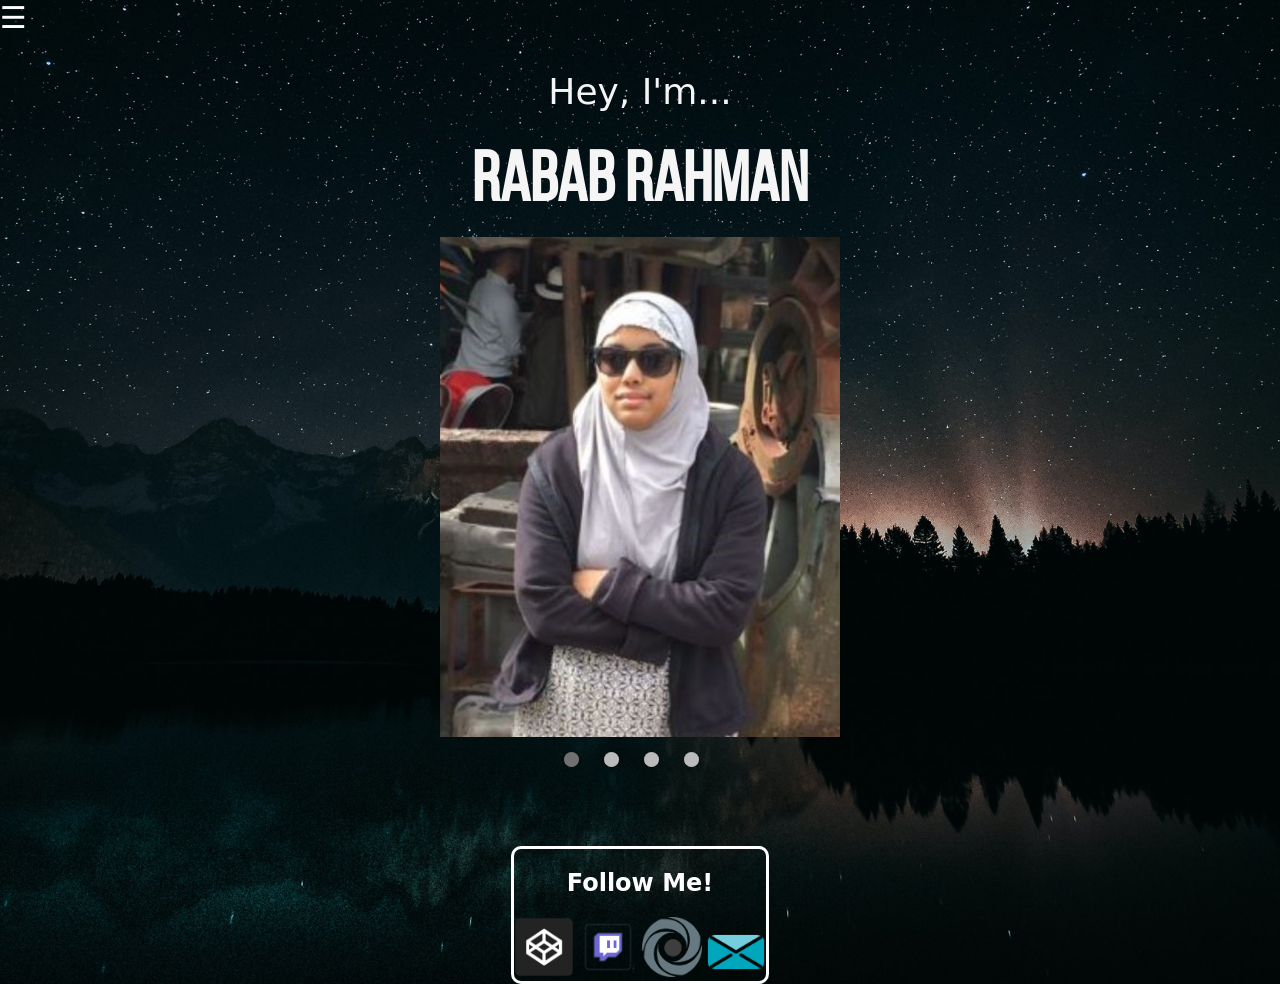
<file: index.html>
<!DOCTYPE html>
<html lang="en">
<head>
    <meta charset="UTF-8">
    <meta name="viewport" content="width=device-width, initial-scale=1.0">
    <title>Official site of Rabab Rahman</title>
    <link href="RababR.css" rel="stylesheet" type="text/css">
</head>
<body>
    <div class="title">
        <div id=nav class=sideNav>
            <a href="javascript:void(0)" class="closebtn" onclick="closeNav()">&times;</a>
            <a href="About Me.html">About Me</a>
            <a href="creations.html">Projects</a>
            <a href="interests.html">My Interests</a>
            <a href="beliefs.html">What I believe...</a></div>
    </div>
    <span style="font-size:30px;cursor:pointer" onclick="openNav()">&#9776</span>
    <style type= "text/css">
        body{
            background-image: url(photo-of-starry.jpg);
            background-size:cover
            /*background-attachement=fixed;*/
        }
        h1{
            margin:0
        }
        </style>
        <div class="focus-in-expand">
    <div class=swirl-in-bck>
	<p>Hey, I'm...</p>
    <h1>Rabab Rahman</h1>
    </div>
<br>
<span>
<div class="mySlides fade">
   <div class="numbertext"></div>
   <img src="Rabab_picture1.JPG" style="width:100%">
</div>
<div class="mySlides fade">
    <img src="Rabab_picture2.JPG" style="width:100%">
</div>
<div class="mySlides fade">
    <img src= "Rabab_picture3.JPG" style= "width:100%">
</div>
</div>
</div>
<div class="mySlides fade">
    <img src="Rabab_picture4.JPG" style="width:99%">
</div>
</div></span>
<br>
<div style="text-align:center">
    <span class="dot"></span>
    <span class="dot"></span>
    <span class="dot"></span>
    <span class="dot"></span>
</div>
<div class= multimedia-container>
<div class="multimedia">
<h2>Follow Me!</h2>
<a href="https://codepen.io/Rababr1"><img src="iconfinder_56_939818.png" width="60px" height=60px></a>
 <a href=https://www.twitch.tv/rababr1><img src="iconfinder_twitch_5017729.png"width="60px" height=60px></a>
 <a href="https://repl.it/@RababRahman"><img src="repl.it button.png" width="60px" height=60px></a>
 <a href="mailto:rababr1@educbe.ca"><img src="iconfinder_web_5_3924900.png" width="60px" height=50px></a></div></div>
 <script src="finalR.js"></script>
 <script>
var slideIndex = 0;
showSlides();

function showSlides() {
  var i;
  var slides = document.getElementsByClassName("mySlides");
  var dots = document.getElementsByClassName("dot");
  for (i = 0; i < slides.length; i++) {
    slides[i].style.display = "none";
  }
  slideIndex++;
  if (slideIndex > slides.length) {slideIndex = 1}
  for (i = 0; i < dots.length; i++) {
    dots[i].className = dots[i].className.replace(" active", "");
  }
  slides[slideIndex-1].style.display = "block";
  dots[slideIndex-1].className += " active";
  setTimeout(showSlides, 2000); // Change image every 2 seconds
}
 </script>
</body>
</html>
</file>
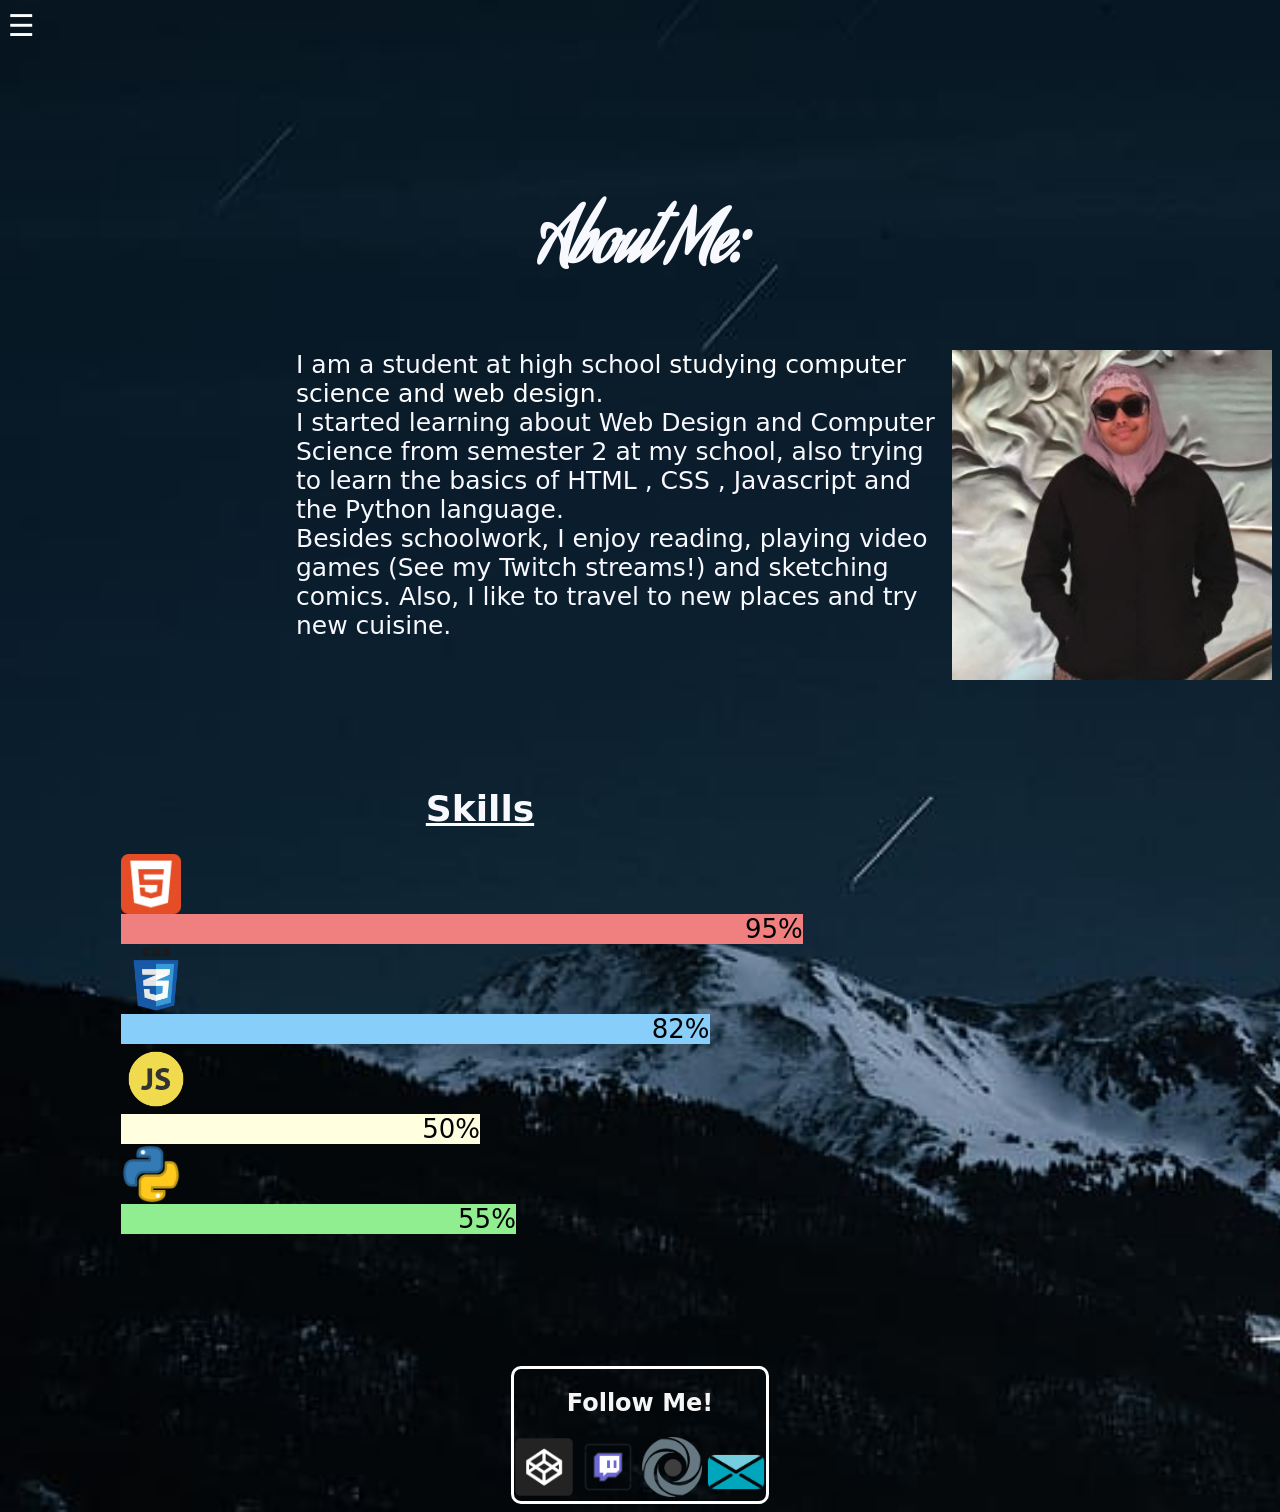
<file: About Me.html>
<!DOCTYPE html>
<html lang="en">
<head>
    <meta charset="UTF-8">
    <meta name="viewport" content="width=device-width, initial-scale=1.0">
    <link href="info.css" rel="stylesheet" type="text/css">
    <title>About Me</title>
</head>
<body>
    <div id=nav class=sideNav>
        <a href="javascript:void(0)" class="closebtn" onclick="closeNav()">&times;</a>
        <a href="Rabab_Rahman.html">Home</a>
        <a href="About Me.html">About Me</a>
        <a href="creations.html">Projects</a>
        <a href="interests.html">My Interests</a>
        <a href="beliefs.html">What I believe...</a></div>
    </div>
    <span style="font-size:30px;cursor:pointer" onclick="openNav()">&#9776</span>
<div class= focus-in-expand>
<h1>About Me:</h1></div>
</div>
<img src="Rabab_picture.JPG"align=right width= 320px height=330px>
<div class="box">
<p>  I am a student at high school <span>studying computer science and web design</span>. <br>I started learning about Web Design and Computer Science from semester 2 at my school, also trying to learn the basics of HTML , CSS , Javascript and the Python language.<br> Besides schoolwork, I enjoy reading, playing video games (See my Twitch streams!) and sketching comics. Also, I like to travel to new places and try new cuisine.</p>  </div>
<div class= skills>
    <h1 style= "font-family: system-ui; font-size: 36px;">Skills</h1>
    <img src="iconfinder_html5_386722.png" width=60px height="60px" style="display: block;" align=center>
    <div class=html>95%</div>
    <img src="iconfinder_css3_294692.png" width=70px height=70px align= center style="display: block;">
    <div class= CSS>82%</div>
    <img src= "iconfinder_code-programming-javascript-software-develop-command-language_652581.png" width=70px; height=70px; style="display: block;">
    <div class= JS>50%</div> 
    <img src="iconfinder_267_Python_4518857.png" width=60px height="60px" style="display: block;">
    <div class= python>55%</div>
</div>
<button onclick="topFunction()" id="myBtn" title="Go to top">Back to Top</button>
<div class= multimedia-container>
<div class="multimedia">
    <h2>Follow Me!</h2> 
    <a href="https://codepen.io/Rababr1"><img src="iconfinder_56_939818.png" width="60px" height=60px></a>
     <a href=https://www.twitch.tv/rababr1><img src="iconfinder_twitch_5017729.png"width="60px" height=60px></a>
     <a href="https://repl.it/@RababRahman"><img src="repl.it button.png" width="60px" height=60px></a>
     <a href="mailto:rababr1@educbe.ca"><img src="iconfinder_web_5_3924900.png" width="60px" height=50px></a></div></div>
     <script src="finalR.js"></script>
     <script>//Get the button:
        mybutton = document.getElementById("myBtn");
        
        // When the user scrolls down 20px from the top of the document, show the button
        window.onscroll = function() {scrollFunction()};
        
        function scrollFunction() {
          if (document.body.scrollTop > 20 || document.documentElement.scrollTop > 20) {
            mybutton.style.display = "block";
          } else {
            mybutton.style.display = "none";
          }
        }
        
        // When the user clicks on the button, scroll to the top of the document
        function topFunction() {
          document.body.scrollTop = 0; // For Safari
          document.documentElement.scrollTop = 0; // For Chrome, Firefox, IE and Opera
        }</script>
</div>
</body>
</html>
</file>
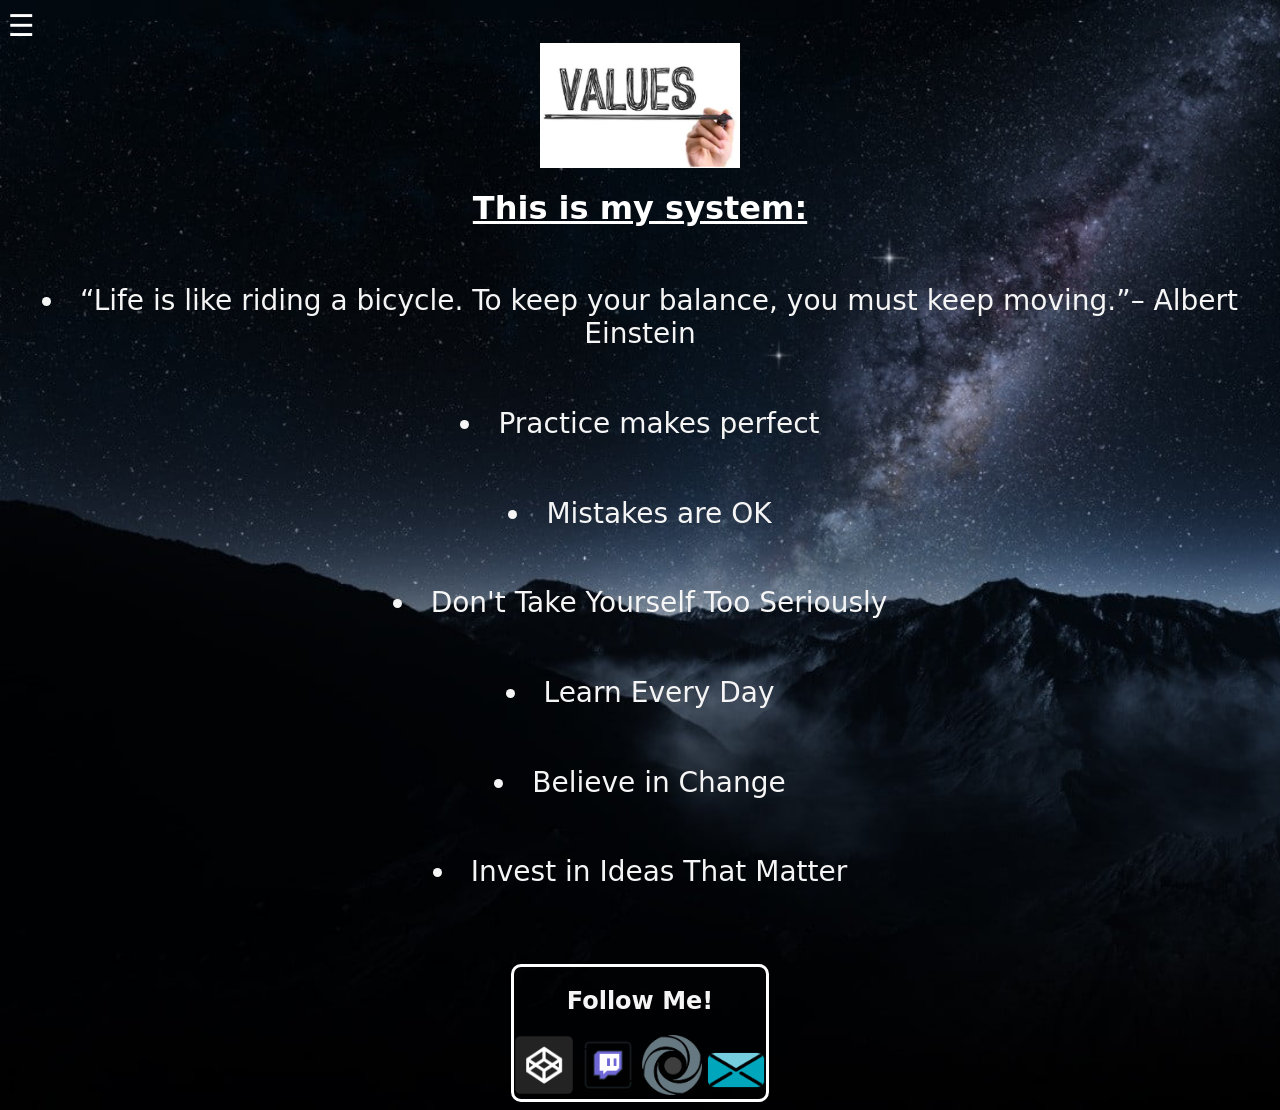
<file: beliefs.html>
<!DOCTYPE html>
<html lang="en">
<head>
    <meta charset="UTF-8">
    <meta name="viewport" content="width=device-width, initial-scale=1.0">
    <link href="thoughts.css" rel=stylesheet type=text/css>
    <title>What I believe</title>
    <div id=nav class=sideNav>
        <a href="javascript:void(0)" class="closebtn" onclick="closeNav()">&times;</a>
        <a href="Rabab_Rahman.html">Home</a>
        <a href="About Me.html">About Me</a>
        <a href="creations.html">Projects</a>
        <a href="interests.html">My Interests</a>
        <a href="beliefs.html">What I believe...</a></div>
        <span style="font-size:30px;cursor:pointer" onclick="openNav()">&#9776</span>
</head>
<body>
<div class= image>
<img src="Values.JPG" width= 200px; height=125px; style="align-self: center;"></div>
<h1>This is my system:</h1>
<div class=bounce-in-right>
<li>“Life is like riding a bicycle. To keep your balance, you must keep moving.”– Albert Einstein</li>
<li>Practice makes perfect</li>
<li>Mistakes are OK</li>
<li>Don't Take Yourself Too Seriously</li>
<li>Learn Every Day</li>
<li>Believe in Change</li>
<li>Invest in Ideas That Matter</li></div>
<div class= multimedia-container>
<div class="multimedia">
    <h2>Follow Me!</h2> 
    <a href="https://codepen.io/Rababr1"><img src="iconfinder_56_939818.png" width="60px" height=60px></a>
     <a href=https://www.twitch.tv/rababr1><img src="iconfinder_twitch_5017729.png"width="60px" height=60px></a>
     <a href="https://repl.it/@RababRahman"><img src="repl.it button.png" width="60px" height=60px></a>
     <a href="mailto:rababr1@educbe.ca"><img src="iconfinder_web_5_3924900.png" width="60px" height=50px></a></div></div>
     <button onclick="topFunction()" id="myBtn" title="Go to top">Back to Top</button>
     <script src="finalR.js"></script>
     <script>
          mybutton = document.getElementById("myBtn");
        // When the user scrolls down 20px from the top of the document, show the button
        window.onscroll = function() {scrollFunction()};
        function scrollFunction() {
          if (document.body.scrollTop > 20 || document.documentElement.scrollTop > 20) {
            mybutton.style.display = "block";
          } else {
            mybutton.style.display = "none";
          }
        }
        // When the user clicks on the button, scroll to the top of the document
        function topFunction() {
          document.body.scrollTop = 0; // For Safari
          document.documentElement.scrollTop = 0;} // For Chrome, Firefox, IE and Opera
     </script>
</body>
</html>
</file>
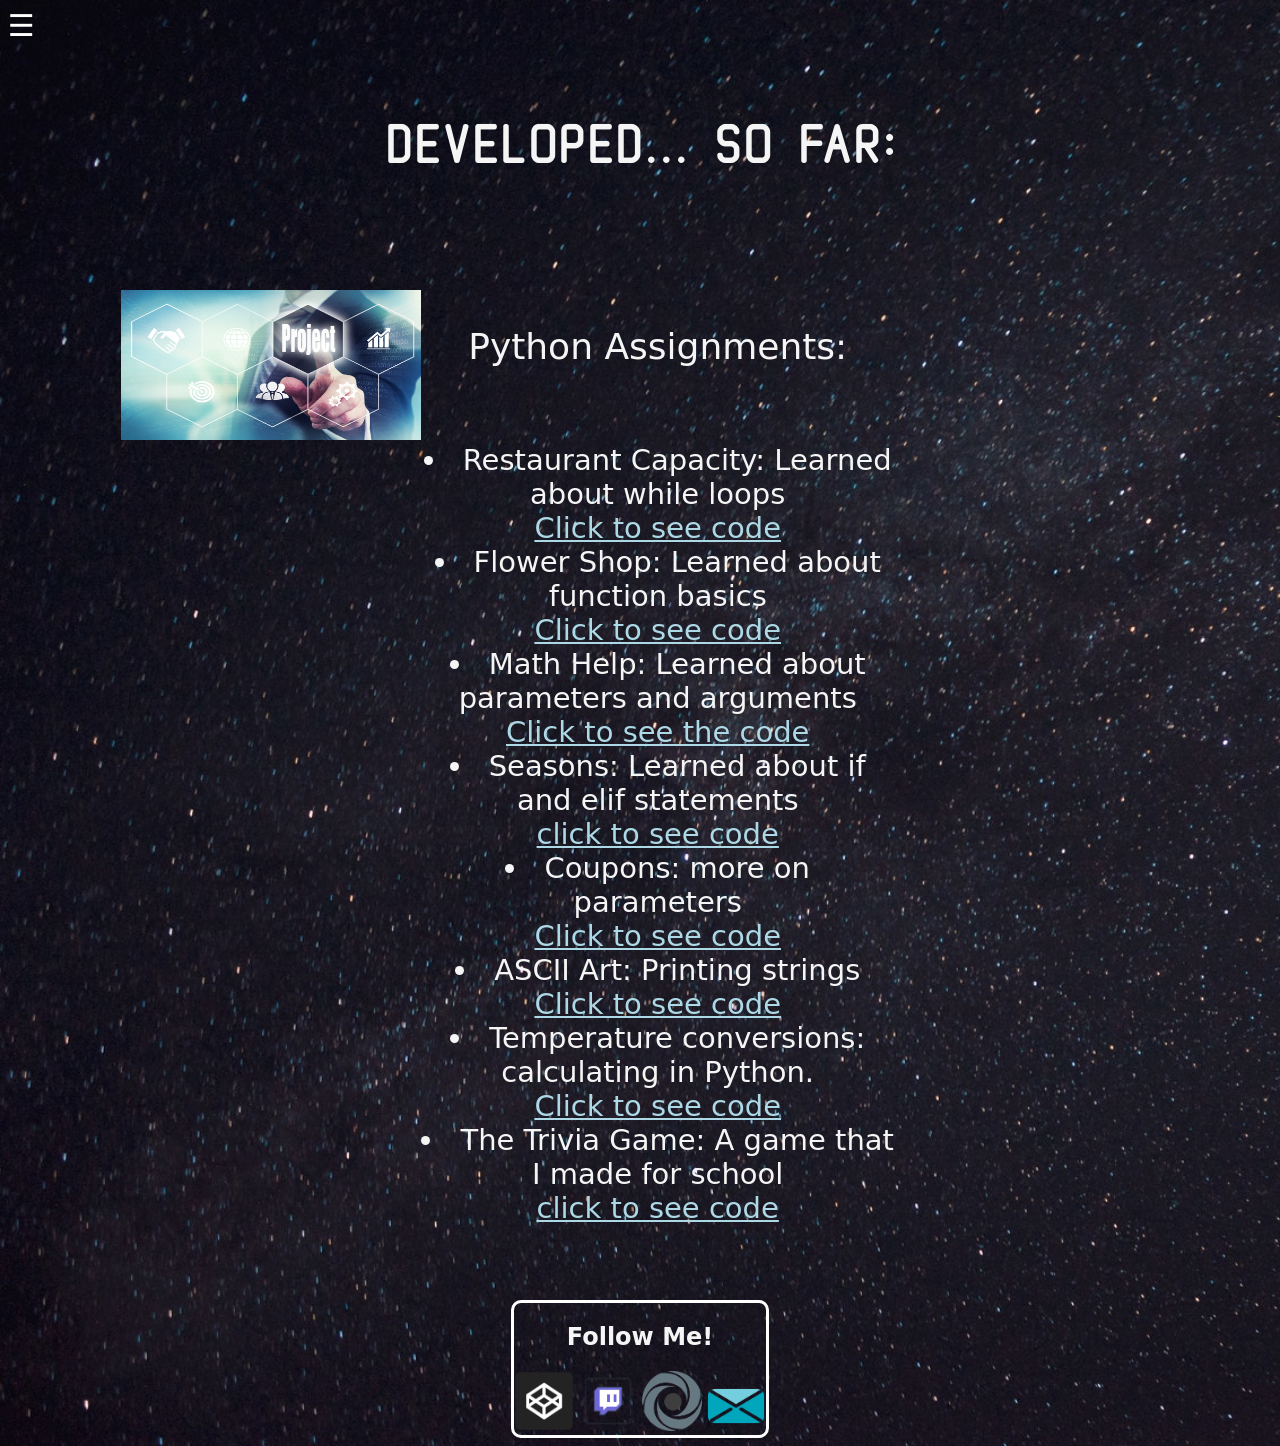
<file: creations.html>
<!DOCTYPE html>
<html lang="en">
<head>
    <meta charset="UTF-8">
    <meta name="viewport" content="width=device-width, initial-scale=1.0">
    <link href="create.css" rel=stylesheet type="text/css">
    <title>My Creations</title>
</head>
<body>
    <div id=nav class=sideNav>
        <a href="javascript:void(0)" class="closebtn" onclick="closeNav()">&times;</a>
        <a href="Rabab_Rahman.html">Home</a>
        <a href="About Me.html">About Me</a>
        <a href="creations.html">Projects</a>
        <a href="interests.html">My Interests</a>
        <a href="beliefs.html">What I believe...</a></div>
    </div>
    <span style="font-size:30px;cursor:pointer" onclick="openNav()">&#9776</span>
    <div class="projects">
        <div data-aos="fade-up">
        <div class="tracking-in-contract">
       <h6>Developed... so far:</h6>
       </div>
       <div class= image>
       <img src="Projects.jpeg" width=300px height="150px" align= center></div>
       </div>
       <div class= list>
       <p style= "font-size: 36px;">Python Assignments:</p>
        <li>Restaurant Capacity: Learned about while loops
            <br> <a href= "Resaurant_capacity.txt" style= "color: lightblue">Click to see code</a>
        <li>Flower Shop: Learned about function basics
            <br> <a href="Flower Shop.txt" style="color:lightblue">Click to see code</a>
        <li>Math Help: Learned about parameters and arguments
            <br> <a href="Math Help.txt " style= 'color:lightblue'>Click to see the code</a>
        <li>Seasons: Learned about if and elif statements
            <br> <a href="Seasons.txt" style="color: lightblue;">click to see code</a>
        <li>Coupons: more on parameters
            <br><a href="Coupons _param.txt" style= "color: lightblue">Click to see code</a>
        <li>ASCII Art: Printing strings
            <br><a href="ASCII Art.txt" style= "color: lightblue">Click to see code</a>
        <li>Temperature conversions: calculating in Python.
            <br> <a href="Temperature conv.txt" style="color: lightblue;">Click to see code</a>
        <li>The Trivia Game: A game that I made for school
        <br><a href="Trivia Game.txt" style="color:lightblue">click to see code</a></li>

        </div>
        <div class= multimedia-container>
        <div class="multimedia">
        <h2>Follow Me!</h2> 
        <a href="https://codepen.io/Rababr1"><img src="iconfinder_56_939818.png" width="60px" height=60px></a>
         <a href=https://www.twitch.tv/rababr1><img src="iconfinder_twitch_5017729.png"width="60px" height=60px></a>
         <a href="https://repl.it/@RababRahman"><img src="repl.it button.png" width="60px" height=60px></a>
     
         <a href="mailto:rababr1@educbe.ca"><img src="iconfinder_web_5_3924900.png" width="60px" height=50px></a></div></div>
         <script src="finalR.js"></script>
</body>
</html>
</file>
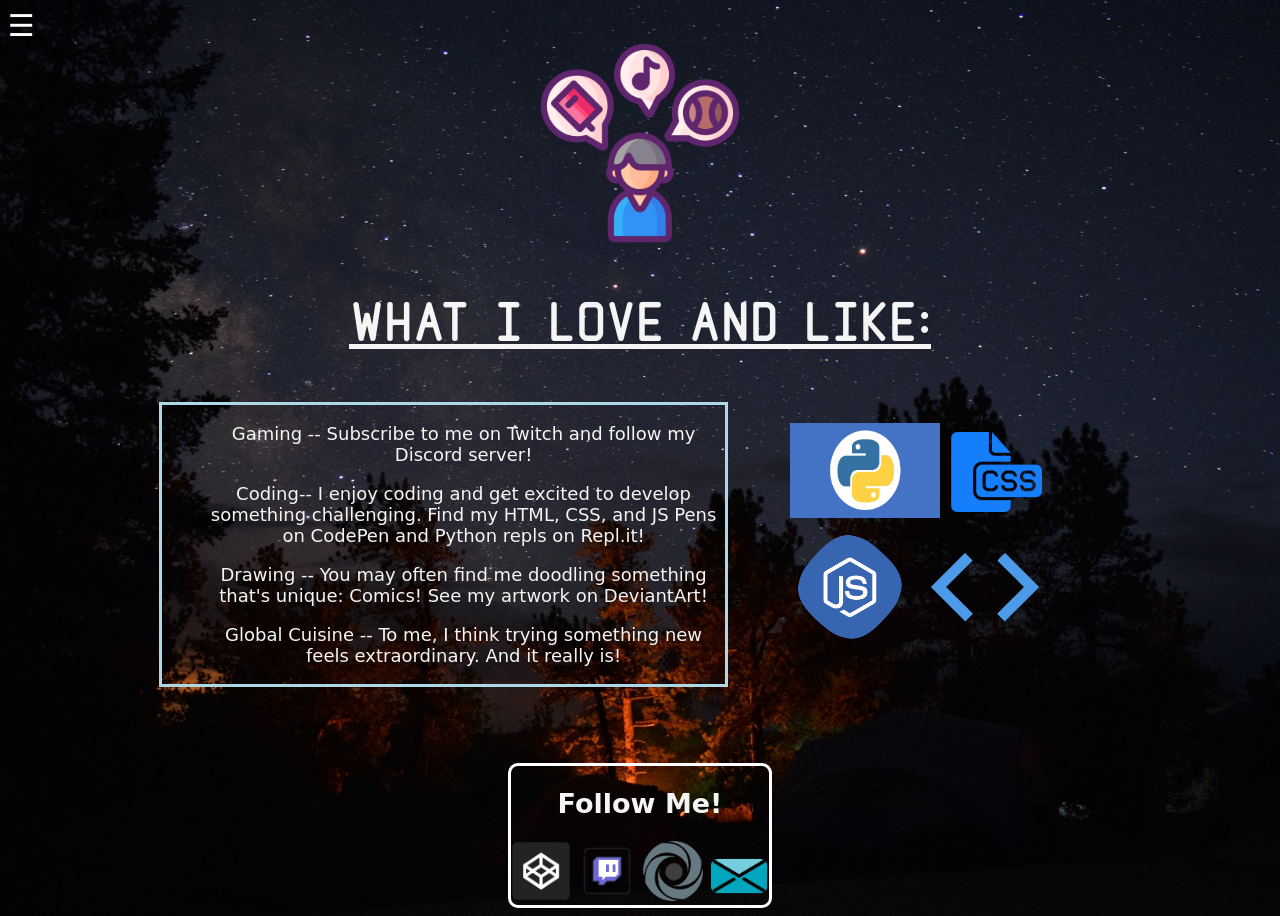
<file: interests.html>
<!DOCTYPE html>
<html lang="en">
<head>
    <meta charset="UTF-8">
    <meta name="viewport" content="width=device-width, initial-scale=1.0">
    <title>My Interests</title>
    <link href="like.css" rel= stylesheet type="text/css">
    <div id=nav class=sideNav>
        <a href="javascript:void(0)" class="closebtn" onclick="closeNav()">&times;</a>
        <a href="Rabab_Rahman.html">Home</a>
        <a href="About Me.html">About Me</a>
        <a href="creations.html">Projects</a>
        <a href="interests.html">My Interests</a>
        <a href="beliefs.html">What I believe...</a></div>
    </div>
    <span style="font-size:30px;cursor:pointer" onclick="openNav()">&#9776</span>
    <div class="interests">
        <img src="interest.png" width="200px" height="200px">
        <div class=text-focus-in>
       <h3> What I love and like:</h3>
       </div>
       <div class=slide-in-right>
        <div class="row">
            <div class="column1"><ul>Gaming -- Subscribe to me on Twitch and follow my Discord server!</ul>
                <ul>Coding-- I enjoy coding and get excited to develop something challenging. Find my HTML, CSS, and JS Pens on CodePen and Python repls on Repl.it!</ul>
                <ul>Drawing -- You may often find me doodling something that's unique: Comics! See my artwork on DeviantArt!</ul>
                <ul>Global Cuisine -- To me, I think trying something new feels extraordinary. And it really is!</ul></div>
                <div class="column2">
                    <br>
                    <img src="python-programming-for-beginners-2019-1024x574.jpg" height=95px; width="150px;">
                    <img src="iconfinder_icon-77-document-file-css_315874.png" height= 95px; width= 100px;>
                    <br>
                    <img src="iconfinder_node_js_682682.png" height= 130px; width= 130px;>
                    <img src="iconfinder_038_027_share_code_link_html_android_material_3171645.png" height= 130px; width=130px;>
          </div>
        </div>
        <div class= multimedia-container>
       <div class="multimedia">
        <h2>Follow Me!</h2> 
        <a href="https://codepen.io/Rababr1"><img src="iconfinder_56_939818.png" width="60px" height=60px></a>
         <a href=https://www.twitch.tv/rababr1><img src="iconfinder_twitch_5017729.png"width="60px" height=60px></a>
         <a href="https://repl.it/@RababRahman"><img src="repl.it button.png" width="60px" height=60px></a>
         <a href="mailto:rababr1@educbe.ca"><img src="iconfinder_web_5_3924900.png" width="60px" height=50px></a></div></div>
         <script src="finalR.js"></script>
</head>
<body>
    
</body>
</html>
</file>
<file: RababR.css>
body{
    margin: 0;
    padding: 0;
   
    }
  p{
  color:whitesmoke;
  text-align: center;
  text-decoration: none;
    font-family:system-ui;
    font-size: 36px;
  }
  h1{
    font-family:Bebas Neue;
    text-align: center;
    font-size: 70px;
    color:whitesmoke;
    margin: 3cm;
  }
  @font-face{
    font-family: Bebas Neue;
    src: url("BebasNeue-Regular.otf");
  }
/* ----------------------------------------------
* Generated by Animista on 2020-5-9 12:16:41
* Licensed under FreeBSD License.
* See http://animista.net/license for more info. 
* w: http://animista.net, t: @cssanimista
* ---------------------------------------------- */

/**
* ----------------------------------------
* @animation text-shadow-drop-left
* ----------------------------------------
*/
@-webkit-keyframes text-shadow-drop-left {
    0% {
      text-shadow: 0 0 0 rgba(0, 0, 0, 0);
    }
    100% {
      text-shadow: -6px 0 18px rgba(0, 0, 0, 0.35);
    }
  }
  @keyframes text-shadow-drop-left {
    0% {
      text-shadow: 0 0 0 rgba(0, 0, 0, 0);
    }
    100% {
      text-shadow: -6px 0 18px rgba(0, 0, 0, 0.35);
    }
  }
.navigation{
    background-color: white;
    padding:5px;
    color:black;
}
.swirl-in-bck {
  -webkit-animation: swirl-in-bck 1s ease-out both;
          animation: swirl-in-bck 1s ease-out both;
  }
  /* ----------------------------------------------
  * Generated by Animista on 2020-5-12 17:25:56
  * Licensed under FreeBSD License.
  * See http://animista.net/license for more info. 
  * w: http://animista.net, t: @cssanimista
  * ---------------------------------------------- */
  
  /**
  * ----------------------------------------
  * animation swirl-in-bck
  * ----------------------------------------
  */
  @-webkit-keyframes swirl-in-bck {
    0% {
      -webkit-transform: rotate(540deg) scale(5);
              transform: rotate(540deg) scale(5);
      opacity: 0;
    }
    100% {
      -webkit-transform: rotate(0) scale(1);
              transform: rotate(0) scale(1);
      opacity: 1;
    }
  }
  @keyframes swirl-in-bck {
    0% {
      -webkit-transform: rotate(540deg) scale(5);
              transform: rotate(540deg) scale(5);
      opacity: 0;
    }
    100% {
      -webkit-transform: rotate(0) scale(1);
              transform: rotate(0) scale(1);
      opacity: 1;
    }
  }
  .sideNav{
    height: 90vw;
    width: 0;
    position: absolute;

    z-index: 1;
    top: 0vw;
    left: 0;
    background-image: url(astronomy.jpg);
    background-size:cover;
    /*background-attachement:fixed;*/
    overflow-x: hidden;
    padding-top: 60px;
    transition: 0.5s;

  }
  span{
    color: white;
    font-family: system-ui;
  }
  .sideNav a{
    padding: 8px 8px 8px 32px;
  text-decoration: none;
  font-size: 25px;
  color:ghostwhite;
  font-size: 50px;
  display: block;
  transition: 0.3s;
  font-family: system-ui;
  font-weight: normal;
}
.sideNav a hover{
  color: #f1f1f1;
}
.sideNav .closebtn{
  position: absolute;
  top: 0;
  right: 25px;
  font-size: 36px;
  margin-left: 50px;
}
a{
  text-align: center;
}
@media screen and (max-height: 450px) {
  .sidenav {padding-top: 15px;}
  .sidenav a {font-size: 18px;}
}
.multimedia-container{
  text-align: center;
  padding-top: 2cm;
}
.multimedia{
  position:auto absolute;
  border-radius: 10px;
  border:solid white;
  display: inline-block;
}

  h2{
    font-family: system-ui;
    color: white;
    text-align: center;
  }
  .multimedia img:hover{
    opacity:0.8
  }
  .slit-in-horizontal {
    -webkit-animation: slit-in-horizontal 0.4s ease-out both;
            animation: slit-in-horizontal 0.4s ease-out both;
  }
/* ----------------------------------------------
 * Generated by Animista on 2020-5-19 17:36:42
 * Licensed under FreeBSD License.
 * See http://animista.net/license for more info. 
 * w: http://animista.net, t: @cssanimista
 * ---------------------------------------------- */

/**
 * ----------------------------------------
 * animation slit-in-horizontal
 * ----------------------------------------
 */
 @-webkit-keyframes slit-in-horizontal {
  0% {
    -webkit-transform: translateZ(-800px) rotateX(90deg);
            transform: translateZ(-800px) rotateX(90deg);
    opacity: 0;
  }
  54% {
    -webkit-transform: translateZ(-160px) rotateX(87deg);
            transform: translateZ(-160px) rotateX(87deg);
    opacity: 1;
  }
  100% {
    -webkit-transform: translateZ(0) rotateX(0);
            transform: translateZ(0) rotateX(0);
  }
}
@keyframes slit-in-horizontal {
  0% {
    -webkit-transform: translateZ(-800px) rotateX(90deg);
            transform: translateZ(-800px) rotateX(90deg);
    opacity: 0;
  }
  54% {
    -webkit-transform: translateZ(-160px) rotateX(87deg);
            transform: translateZ(-160px) rotateX(87deg);
    opacity: 1;
  }
  100% {
    -webkit-transform: translateZ(0) rotateX(0);
            transform: translateZ(0) rotateX(0);
  }
}

* {box-sizing: border-box;}
.mySlides {display: none;
width:400px;
height:300px;
display: block;
  margin-left: auto;
  margin-right: auto
}
.mySlides .fade img{
   display: block;
   margin-left: auto;
   margin-right: auto;
   width:100%
}

/* Slideshow container */
.slideshow-container {
  max-width: 1000px;
  position: relative;
}

/* Caption text */


/* Number text (1/3 etc) */

/* The dots/bullets/indicators */
.dot {
  height: 15px;
  width: 15px;
  margin: 0 2px;
  margin-top: 5.2cm;
  margin-right: 0.5cm;
  background-color: #bbb;
  border-radius: 50%;
  display: inline-block;
  transition: background-color 0.6s ease;
  text-align: center;
}

.active {
  background-color: #717171;
}

/* Fading animation */
.fade {
  -webkit-animation-name: fade;
  -webkit-animation-duration: 3.5s;
  animation-name: fade;
  animation-duration: 3.5s;
}

@-webkit-keyframes fade {
  from {opacity: .4} 
  to {opacity: 1}
}

@keyframes fade {
  from {opacity: .4} 
  to {opacity: 1}
}

/* On smaller screens, decrease text size */
@media only screen and (max-width: 300px) {
}
.fade img{
  animation-duration: 0s;
}
</file>
<file: info.css>
body{
  background-image: url(background_image4.jpg);
  background-size:cover
  /*background-attachement=fixed;*/
}
h1{
  font-family: Aguafina Script;
  color:ghostwhite;
  text-align: center;
  padding: top 150px;
  margin-top: 4cm;
  font-size: 70px;
}
.text-shadow-drop-left {
	-webkit-animation: text-shadow-drop-left 0.6s both;
	        animation: text-shadow-drop-left 0.6s both;
}

/* ----------------------------------------------
 * Generated by Animista on 2020-5-9 12:16:41
 * Licensed under FreeBSD License.
 * See http://animista.net/license for more info. 
 * w: http://animista.net, t: @cssanimista
 * ---------------------------------------------- */

/**
 * ----------------------------------------
 * @animation text-shadow-drop-left
 * ----------------------------------------
 */
 @-webkit-keyframes text-shadow-drop-left {
    0% {
      text-shadow: 0 0 0 rgba(0, 0, 0, 0);
    }
    100% {
      text-shadow: -6px 0 18px rgba(0, 0, 0, 0.35);
    }
  }
  @keyframes text-shadow-drop-left {
    0% {
      text-shadow: 0 0 0 rgba(0, 0, 0, 0);
    }
    100% {
      text-shadow: -6px 0 18px rgba(0, 0, 0, 0.35);
    }
  }
  
p{
    font-size: 36px;
    color:ghostwhite;
    font-family:system-ui;
    margin-left: 3in;
    margin-right:3in;
}
.bottom{
    background-color: crimson;
    margin-top: 10cm;
}
@font-face{
  font-family: Aguafina Script;
  src: url("AguafinaScript-Regular.ttf");
}
.multimedia-container{
  text-align: center;
}
.multimedia{
  position:auto absolute;
  border-radius: 10px;
  border:solid white;
  display: inline-block;
}
h2{
  font-family: system-ui;
  color:whitesmoke
}

h3{
  font-family: Moongloss;
  color:whitesmoke;
  font-size: 36px;
  text-decoration:black underline ;
}
@font-face{
  font-family: Moongloss;
  src: url("MoonGlossDisplayMedium.otf");
}
.focus-in-expand {
	-webkit-animation: focus-in-expand 1s cubic-bezier(0.250, 0.460, 0.450, 0.940) both;
	        animation: focus-in-expand 1s cubic-bezier(0.250, 0.460, 0.450, 0.940) both;
}
/* ----------------------------------------------
 * Generated by Animista on 2020-5-19 16:31:30
 * Licensed under FreeBSD License.
 * See http://animista.net/license for more info. 
 * w: http://animista.net, t: @cssanimista
 * ---------------------------------------------- */

/**
 * ----------------------------------------
 * animation focus-in-expand
 * ----------------------------------------
 */
 @-webkit-keyframes focus-in-expand {
  0% {
    letter-spacing: -0.5em;
    -webkit-filter: blur(12px);
            filter: blur(12px);
    opacity: 0;
  }
  100% {
    -webkit-filter: blur(0px);
            filter: blur(0px);
    opacity: 1;
  }
}
@keyframes focus-in-expand {
  0% {
    letter-spacing: -0.5em;
    -webkit-filter: blur(12px);
            filter: blur(12px);
    opacity: 0;
  }
  100% {
    -webkit-filter: blur(0px);
            filter: blur(0px);
    opacity: 1;
  }
}

.sideNav{
  height: 90vw;
  width: 0;
  position: absolute;

  z-index: 1;
  top: 0vw;
  left: 0;
  background-image: url(astronomy.jpg);
  background-size:cover;
  /*background-attachement:fixed;*/
  overflow-x: hidden;
  padding-top: 60px;
  transition: 0.5s;

}
span{
  color: white;
  font-family: system-ui;
}
.sideNav a{
  padding: 8px 8px 8px 32px;
text-decoration: none;
font-size: 25px;
color:ghostwhite;
font-size: 50px;
display: block;
transition: 0.3s;
font-family: system-ui;
font-weight: normal;
}
.sideNav a hover{
color: #f1f1f1;
}
.sideNav .closebtn{
position: absolute;
top: 0;
right: 25px;
font-size: 36px;
margin-left: 50px;
}
a{
text-align: center;
}
@media screen and (max-height: 450px) {
.sidenav {padding-top: 15px;}
.sidenav a {font-size: 18px;}
}
.multimedia img:hover{
  opacity:0.8
}
p{
  font-size: 25px;
}
/* Make sure that padding behaves as expected */
* {box-sizing:border-box}

.skills {
  text-align: right; /* Right-align text */
  color:black; /* White text color */
  font-family: system-ui;
  font-size: 36px;
  align-content: center;
}

.html {width: 95%;; background-color: lightcoral;
font-size: 26px;} /* Red */
.CSS {width: 82%; background-color:lightskyblue;font-size:26px} /* Blue */
.JS {width: 50%; background-color:lightyellow;font-size: 26px;} /* Yellow */
.python{width:55%; background-color: lightgreen;font-size:26px;}
#myBtn {
  display: none; /* Hidden by default */
  position: fixed; /* Fixed/sticky position */
  bottom: 20px; /* Place the button at the bottom of the page */
  right: 30px; /* Place the button 30px from the right */
  z-index: 99; /* Make sure it does not overlap */
  border: none; /* Remove borders */
  outline: none; /* Remove outline */
  background-color:lightslategray; /* Set a background color */
  color: white; /* Text color */
  cursor: pointer; /* Add a mouse pointer on hover */
  padding: 15px; /* Some padding */
  border-radius: 10px; /* Rounded corners */
  font-size: 18px; /* Increase font size */
}

#myBtn:hover {
  background-color: #555; /* Add a dark-grey background on hover */
}
.skills{
  border:none;
  padding: 3cm;
  margin-bottom: 0.5cm;
}
.skills h1{
  margin-top: 10px;
  text-decoration: white underline;
}
</file>
<file: thoughts.css>
body{
    background-image: url(background_image2.jpg);
    background-size:cover
    /*background-attachement=fixed;*/
  }
h1{
    font-family: Moongloss;
    color:whitesmoke;
    text-align: center;
}
@font-face{
  font-family: Moongloss;
  src: url("MoonGlossDisplayMedium.otf");
}
.image img {
        display: block;
        margin-left: auto;
        margin-right: auto;
      }
li{
    font-family: system-ui;
    color:whitesmoke;
    text-align: center;
    font-size: 28px;
    margin-top:1.5cm;
}
  .sideNav{
    height: 90vw;
    width: 0;
    position: absolute;
  
    z-index: 1;
    top: 0vw;
    left: 0;
    background-image: url(astronomy.jpg);
    background-size:cover;
    /*background-attachement:fixed;*/
    overflow-x: hidden;
    padding-top: 60px;
    transition: 0.5s;
  
  }
  span{
    color: white;
    font-family: system-ui;
  }
  .sideNav a{
    padding: 8px 8px 8px 32px;
  text-decoration: none;
  font-size: 25px;
  color:ghostwhite;
  font-size: 50px;
  display: block;
  transition: 0.3s;
  font-family: system-ui;
  font-weight: normal;
  }
  .sideNav a hover{
  color: #f1f1f1;
  }
  .sideNav .closebtn{
  position: absolute;
  top: 0;
  right: 25px;
  font-size: 36px;
  margin-left: 50px;
  }
  a{
  text-align: center;
  }
  @media screen and (max-height: 450px) {
  .sidenav {padding-top: 15px;}
  .sidenav a {font-size: 18px;}
  }

  .multimedia img:hover{
    opacity: 0.8;
  }
  .bounce-in-right {
    -webkit-animation: bounce-in-right 1.1s both;
            animation: bounce-in-right 1.1s both;
  }
 /* ----------------------------------------------
 * Generated by Animista on 2020-5-25 17:35:39
 * Licensed under FreeBSD License.
 * See http://animista.net/license for more info. 
 * w: http://animista.net, t: @cssanimista
 * ---------------------------------------------- */

/**
 * ----------------------------------------
 * animation bounce-in-right
 * ----------------------------------------
 */
@-webkit-keyframes bounce-in-right {
  0% {
    -webkit-transform: translateX(600px);
            transform: translateX(600px);
    -webkit-animation-timing-function: ease-in;
            animation-timing-function: ease-in;
    opacity: 0;
  }
  38% {
    -webkit-transform: translateX(0);
            transform: translateX(0);
    -webkit-animation-timing-function: ease-out;
            animation-timing-function: ease-out;
    opacity: 1;
  }
  55% {
    -webkit-transform: translateX(68px);
            transform: translateX(68px);
    -webkit-animation-timing-function: ease-in;
            animation-timing-function: ease-in;
  }
  72% {
    -webkit-transform: translateX(0);
            transform: translateX(0);
    -webkit-animation-timing-function: ease-out;
            animation-timing-function: ease-out;
  }
  81% {
    -webkit-transform: translateX(32px);
            transform: translateX(32px);
    -webkit-animation-timing-function: ease-in;
            animation-timing-function: ease-in;
  }
  90% {
    -webkit-transform: translateX(0);
            transform: translateX(0);
    -webkit-animation-timing-function: ease-out;
            animation-timing-function: ease-out;
  }
  95% {
    -webkit-transform: translateX(8px);
            transform: translateX(8px);
    -webkit-animation-timing-function: ease-in;
            animation-timing-function: ease-in;
  }
  100% {
    -webkit-transform: translateX(0);
            transform: translateX(0);
    -webkit-animation-timing-function: ease-out;
            animation-timing-function: ease-out;
  }
}
@keyframes bounce-in-right {
  0% {
    -webkit-transform: translateX(600px);
            transform: translateX(600px);
    -webkit-animation-timing-function: ease-in;
            animation-timing-function: ease-in;
    opacity: 0;
  }
  38% {
    -webkit-transform: translateX(0);
            transform: translateX(0);
    -webkit-animation-timing-function: ease-out;
            animation-timing-function: ease-out;
    opacity: 1;
  }
  55% {
    -webkit-transform: translateX(68px);
            transform: translateX(68px);
    -webkit-animation-timing-function: ease-in;
            animation-timing-function: ease-in;
  }
  72% {
    -webkit-transform: translateX(0);
            transform: translateX(0);
    -webkit-animation-timing-function: ease-out;
            animation-timing-function: ease-out;
  }
  81% {
    -webkit-transform: translateX(32px);
            transform: translateX(32px);
    -webkit-animation-timing-function: ease-in;
            animation-timing-function: ease-in;
  }
  90% {
    -webkit-transform: translateX(0);
            transform: translateX(0);
    -webkit-animation-timing-function: ease-out;
            animation-timing-function: ease-out;
  }
  95% {
    -webkit-transform: translateX(8px);
            transform: translateX(8px);
    -webkit-animation-timing-function: ease-in;
            animation-timing-function: ease-in;
  }
  100% {
    -webkit-transform: translateX(0);
            transform: translateX(0);
    -webkit-animation-timing-function: ease-out;
            animation-timing-function: ease-out;
  }
}
#myBtn {
  display: none; /* Hidden by default */
  position: fixed; /* Fixed/sticky position */
  bottom: 20px; /* Place the button at the bottom of the page */
  right: 30px; /* Place the button 30px from the right */
  z-index: 99; /* Make sure it does not overlap */
  border: none; /* Remove borders */
  outline: none; /* Remove outline */
  background-color:lightslategray; /* Set a background color */
  color: white; /* Text color */
  cursor: pointer; /* Add a mouse pointer on hover */
  padding: 15px; /* Some padding */
  border-radius: 10px; /* Rounded corners */
  font-size: 18px; /* Increase font size */
}
#myBtn:hover {
        background-color: #555; /* Add a dark-grey background on hover */
      }
h1{
        font-family: system-ui;
        color: white;
        font-weight: bolder;
        text-decoration: white underline;
}
.multimedia-container{
        text-align: center;
        padding-top: 2cm;
      }
      .multimedia{
        position:auto absolute;
        border-radius: 10px;
        border:solid white;
        display: inline-block;
        
      }
      h2{
        font-family: system-ui;
        color:whitesmoke
      }
</file>
<file: create.css>
/* ----------------------------------------------
* Generated by Animista on 2020-5-12 18:6:18
* Licensed under FreeBSD License.
* See http://animista.net/license for more info. 
* w: http://animista.net, t: @cssanimista
* ---------------------------------------------- */

/**
* ----------------------------------------
* animation tracking-in-contract
* ----------------------------------------
*/
@-webkit-keyframes tracking-in-contract {
    0% {
      letter-spacing: 1em;
      opacity: 0;
    }
    40% {
      opacity: 0.6;
    }
    100% {
      letter-spacing: normal;
      opacity: 1;
    }
    }
    @keyframes tracking-in-contract {
    0% {
      letter-spacing: 1em;
      opacity: 0;
    }
    40% {
      opacity: 0.6;
    }
    100% {
      letter-spacing: normal;
      opacity: 1;
    }
    }
    .tracking-in-contract {
        -webkit-animation: tracking-in-contract 0.8s cubic-bezier(0.215, 0.610, 0.355, 1.000) 1.5s both;
                animation: tracking-in-contract 0.8s cubic-bezier(0.215, 0.610, 0.355, 1.000) 1.5s both;
    }
    body{
        background-image: url(background_image12.jpg);
        background-size:cover
        /*background-attachement=fixed;*/
      }
      h6{
        text-align: center;
        text-decoration:none;
        font-size: 50px;
        font-family: Moongloss;
        color:whitesmoke;
        padding: top 150px;
        margin-top: 2cm;
        
      } 
      @font-face{
        font-family: Moongloss;
        src: url("MoonGlossDisplayMedium.otf");
      }
      p{
        color:whitesmoke;
        text-align: center;
        text-decoration: none;
          font-family:system-ui;
          font-size: 36px;
          margin-right: 10cm;
          margin-bottom:2cm
        }
        li{
            text-align: center;
            font-size: 29px;
            font-weight: lighter;
            color: whitesmoke;
            font-family: system-ui;
            margin-right: 10cm;
          }
          .multimedia-container{
            text-align: center;
          }
          .multimedia{
            position:auto absolute;
            border-radius: 10px;
            border:solid white;
            display: inline-block;
          }
          h2{
            font-family: system-ui;
            color:whitesmoke
          }
          .sideNav{
            height: 90vw;
            width: 0;
            position: absolute;
          
            z-index: 1;
            top: 0vw;
            left: 0;
            background-image: url(astronomy.jpg);
            background-size:cover;
            /*background-attachement:fixed;*/
            overflow-x: hidden;
            padding-top: 60px;
            transition: 0.5s;
          
          }
          span{
            color: white;
            font-family: system-ui;
          }
          .sideNav a{
            padding: 8px 8px 8px 32px;
          text-decoration: none;
          font-size: 25px;
          color:ghostwhite;
          font-size: 50px;
          display: block;
          transition: 0.3s;
          font-family: system-ui;
          font-weight: normal;
          }
          .sideNav a hover{
          color: #f1f1f1;
          }
          .sideNav .closebtn{
          position: absolute;
          top: 0;
          right: 25px;
          font-size: 36px;
          margin-left: 50px;
          }
          a{
          text-align: center;
          }
          @media screen and (max-height: 450px) {
          .sidenav {padding-top: 15px;}
          .sidenav a {font-size: 18px;}
          }
          .multimedia img:hover{
            opacity:0.8
          }
.image img{
  align-content: center;
  float: left;
  margin-left: 3cm;
}
.list{
  overflow:hidden;
  min-width: width 150%;
  margin-bottom: 2cm;
}
</file>
<file: like.css>
.interests{

    font-family: system-ui;
    text-align: center;
    font-size: 18px;
    margin: initial;
    color:whitesmoke;
    font-weight:normal;
  }
  h3{
    font-family: Moongloss;
    color:whitesmoke;
    font-size: 50px;
    text-decoration:whitesmoke underline ;
  }
  @font-face{
    font-family: Moongloss;
    src: url("MoonGlossDisplayMedium.otf");
  }
  body{
    background-image: url(background_image11.jpg);
    background-size:cover
    /*background-attachement=fixed;*/
  }
img{
    align-self: bottom;
}
.text-focus-in {
	-webkit-animation: text-focus-in 1s cubic-bezier(0.550, 0.085, 0.680, 0.530) 0.5s both;
	        animation: text-focus-in 1s cubic-bezier(0.550, 0.085, 0.680, 0.530) 0.5s both;
}
/* ----------------------------------------------
 * Generated by Animista on 2020-5-13 12:4:49
 * Licensed under FreeBSD License.
 * See http://animista.net/license for more info. 
 * w: http://animista.net, t: @cssanimista
 * ---------------------------------------------- */

/**
 * ----------------------------------------
 * animation text-focus-in
 * ----------------------------------------
 */
 @-webkit-keyframes text-focus-in {
  0% {
    -webkit-filter: blur(12px);
            filter: blur(12px);
    opacity: 0;
  }
  100% {
    -webkit-filter: blur(0px);
            filter: blur(0px);
    opacity: 1;
  }
}
@keyframes text-focus-in {
  0% {
    -webkit-filter: blur(12px);
            filter: blur(12px);
    opacity: 0;
  }
  100% {
    -webkit-filter: blur(0px);
            filter: blur(0px);
    opacity: 1;
  }
}
.multimedia-container{
  text-align: center;
  padding-top: 2cm;
}
.multimedia{
  position:auto absolute;
  border-radius: 10px;
  border:solid white;
  display: inline-block;
  
}
h2{
  font-family: system-ui;
  color:whitesmoke
}
  .sideNav{
    height: 90vw;
    width: 0;
    position: absolute;
  
    z-index: 1;
    top: 0vw;
    left: 0;
    background-image: url(astronomy.jpg);
    background-size:cover;
    /*background-attachement:fixed;*/
    overflow-x: hidden;
    padding-top: 60px;
    transition: 0.5s;
  
  }
  span{
    color: white;
    font-family: system-ui;
  }
  .sideNav a{
    padding: 8px 8px 8px 32px;
  text-decoration: none;
  font-size: 25px;
  color:ghostwhite;
  font-size: 50px;
  display: block;
  transition: 0.3s;
  font-family: system-ui;
  font-weight: normal;
  }
  .sideNav a hover{
  color: #f1f1f1;
  }
  .sideNav .closebtn{
  position: absolute;
  top: 0;
  right: 25px;
  font-size: 36px;
  margin-left: 50px;
  }
  a{
  text-align: center;
  }
  @media screen and (max-height: 450px) {
  .sidenav {padding-top: 15px;}
  .sidenav a {font-size: 18px;}
  }
  .multimedia img:hover{
    opacity:0.8
  }
  .slide-in-right {
    -webkit-animation: slide-in-right 0.5s cubic-bezier(0.250, 0.460, 0.450, 0.940) both;
            animation: slide-in-right 0.5s cubic-bezier(0.250, 0.460, 0.450, 0.940) both;
  }
/* ----------------------------------------------
 * Generated by Animista on 2020-5-25 17:28:48
 * Licensed under FreeBSD License.
 * See http://animista.net/license for more info. 
 * w: http://animista.net, t: @cssanimista
 * ---------------------------------------------- */

/**
 * ----------------------------------------
 * animation slide-in-right
 * ----------------------------------------
 */
@-webkit-keyframes slide-in-right {
  0% {
    -webkit-transform: translateX(1000px);
            transform: translateX(1000px);
    opacity: 0;
  }
  100% {
    -webkit-transform: translateX(0);
            transform: translateX(0);
    opacity: 1;
  }
}
@keyframes slide-in-right {
  0% {
    -webkit-transform: translateX(1000px);
            transform: translateX(1000px);
    opacity: 0;
  }
  100% {
    -webkit-transform: translateX(0);
            transform: translateX(0);
    opacity: 1;
  }
}

.column1{
  float: left;
  background-color:none;
  border: solid lightblue;
  width:45%;
  margin-left: 4cm;

}
.column2{
  float: left;
  border: none;
  width:30%;}
.row:after{
  content:"";
  display: table;
  clear:both;

}
*{
   box-sizing: border-box;
}
</file>
